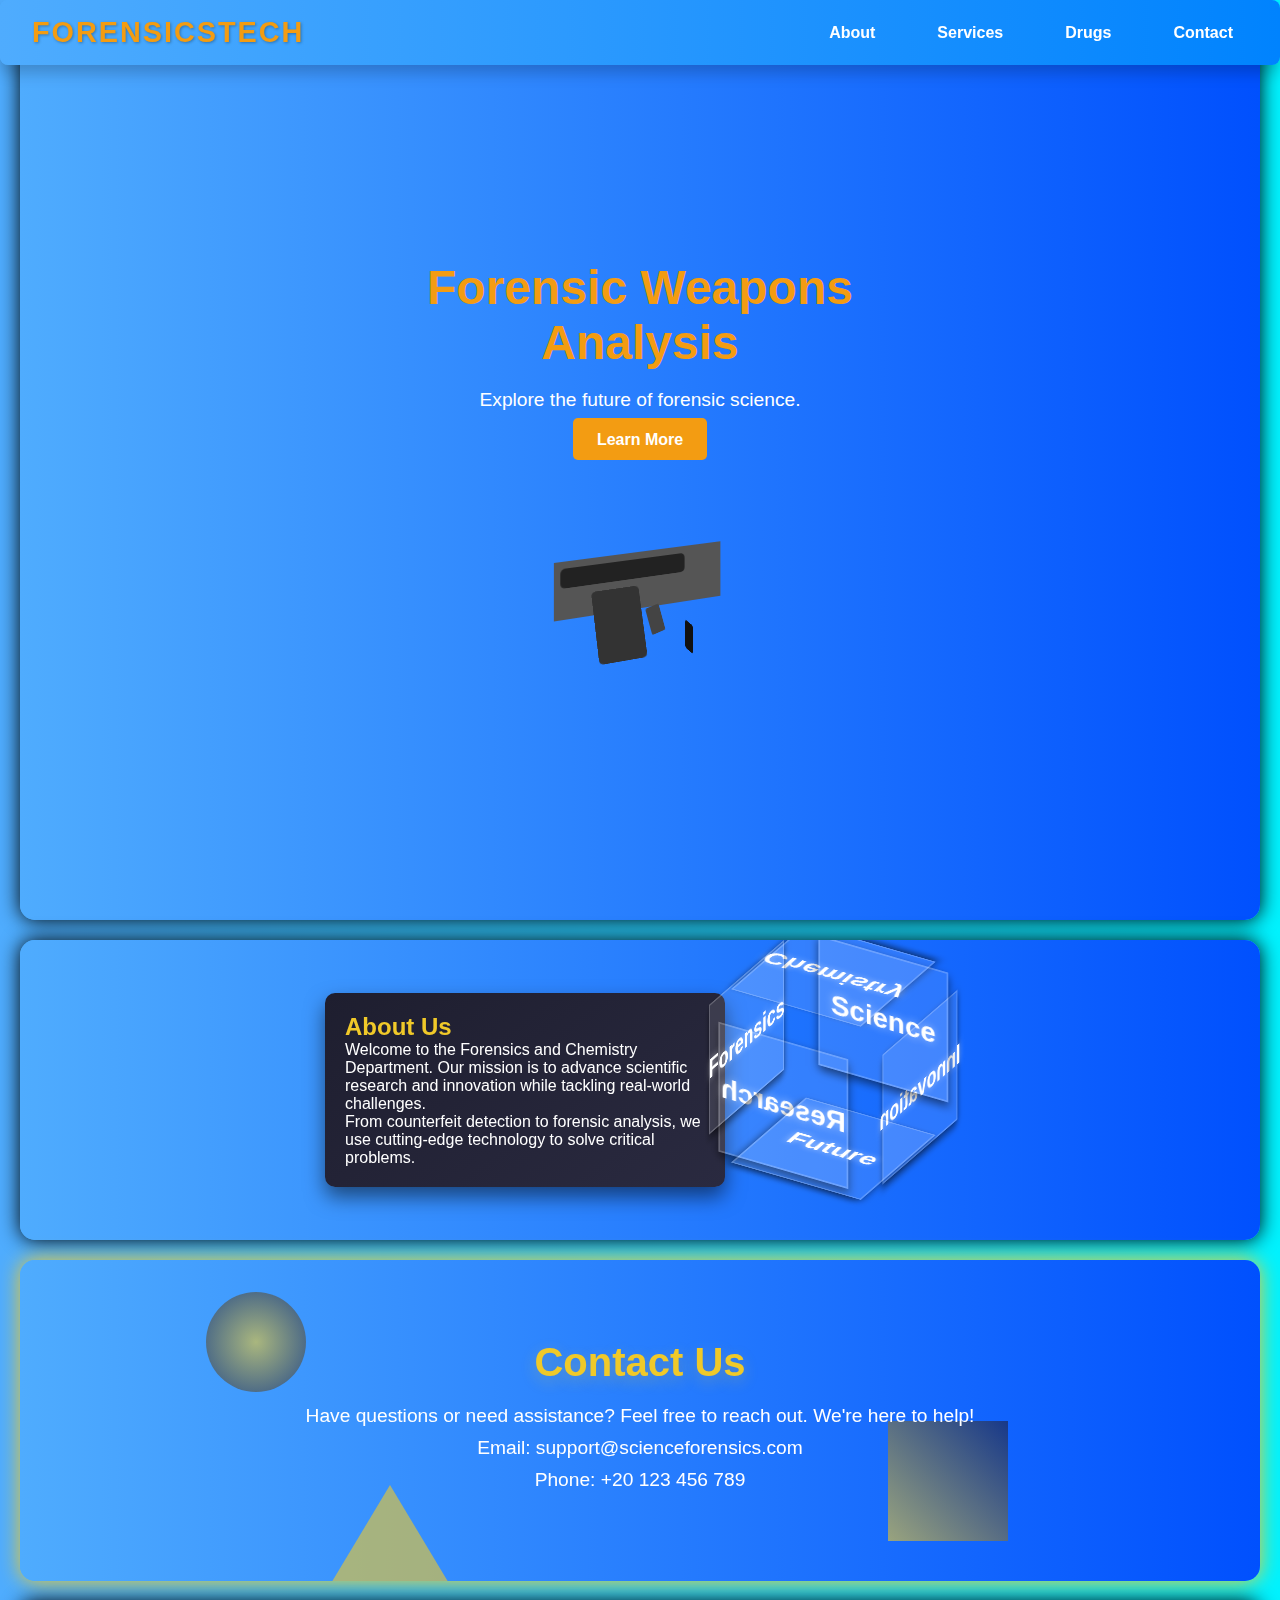
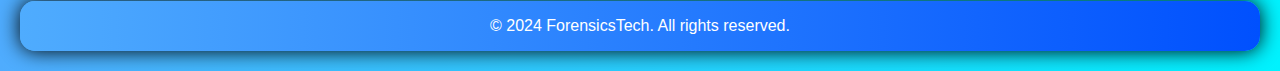
<file: index.html>
<!DOCTYPE html>
<html lang="en">
<head>
  <meta charset="UTF-8">
  <meta name="viewport" content="width=device-width, initial-scale=1.0">
  <title>3D Gun Animation</title>
  <link rel="stylesheet" href="styles.css">
</head>
<body>
  <header class="navbar">
    <div class="logo">ForensicsTech</div>
    <nav>
      <ul class="nav-links">
        <li><a href="#about">About</a></li>
        <li><a href="services.html" target="_blank">Services</a></li>
        <li><a href="drug.html" target="_blank">Drugs</a></li>
        <li><a href="#contact" >Contact</a></li>
      </ul>
    </nav>
  </header>

  <main>
    <section class="hero">
      <div class="hero-content">
        <h1>Forensic Weapons Analysis</h1>
        <p>Explore the future of forensic science.</p>
        <a href="about.html" class="cta-button" target="_blank">Learn More</a>
      </div>
      <div class="gun-container">
        <div class="gun">
          <div class="barrel"></div>
          <div class="handle"></div>
          <div class="trigger"></div>
          <div class="grip"></div>
        </div>
      </div>
    </section>
    <main>
      <section class="about" id="about">
        <div class="about-container">
          <div class="about-box">
            <h2>About Us</h2>
            <p>
              Welcome to the Forensics and Chemistry Department. Our mission is to
              advance scientific research and innovation while tackling real-world
              challenges.
            </p>
            <p>
              From counterfeit detection to forensic analysis, we use cutting-edge
              technology to solve critical problems.
            </p>
          </div>
          <div class="about-3d-animation">
            <div class="cube">
              <div class="face front">Science</div>
              <div class="face back">Research</div>
              <div class="face left">Forensics</div>
              <div class="face right">Innovation</div>
              <div class="face top">Chemistry</div>
              <div class="face bottom">Future</div>
            </div>
          </div>
        </div>
      </section>
        

      <section class="contact" id="contact">
        <div class="contact-container">
          <div class="contact-info">
            <h2>Contact Us</h2>
            <p>
              Have questions or need assistance? Feel free to reach out. We're here
              to help!
            </p>
            <p>Email: support@scienceforensics.com</p>
            <p>Phone: +20 123 456 789</p>
          </div>
        </div>
        <div class="background-animations">
          <div class="circle"></div>
          <div class="square"></div>
          <div class="triangle"></div>
        </div>
      </section>
          </main>
  </main>

  <footer class="footer">
    <p>© 2024 ForensicsTech. All rights reserved.</p>
  </footer>

  <script src="main.js"></script>
</body>
</html>
</file>
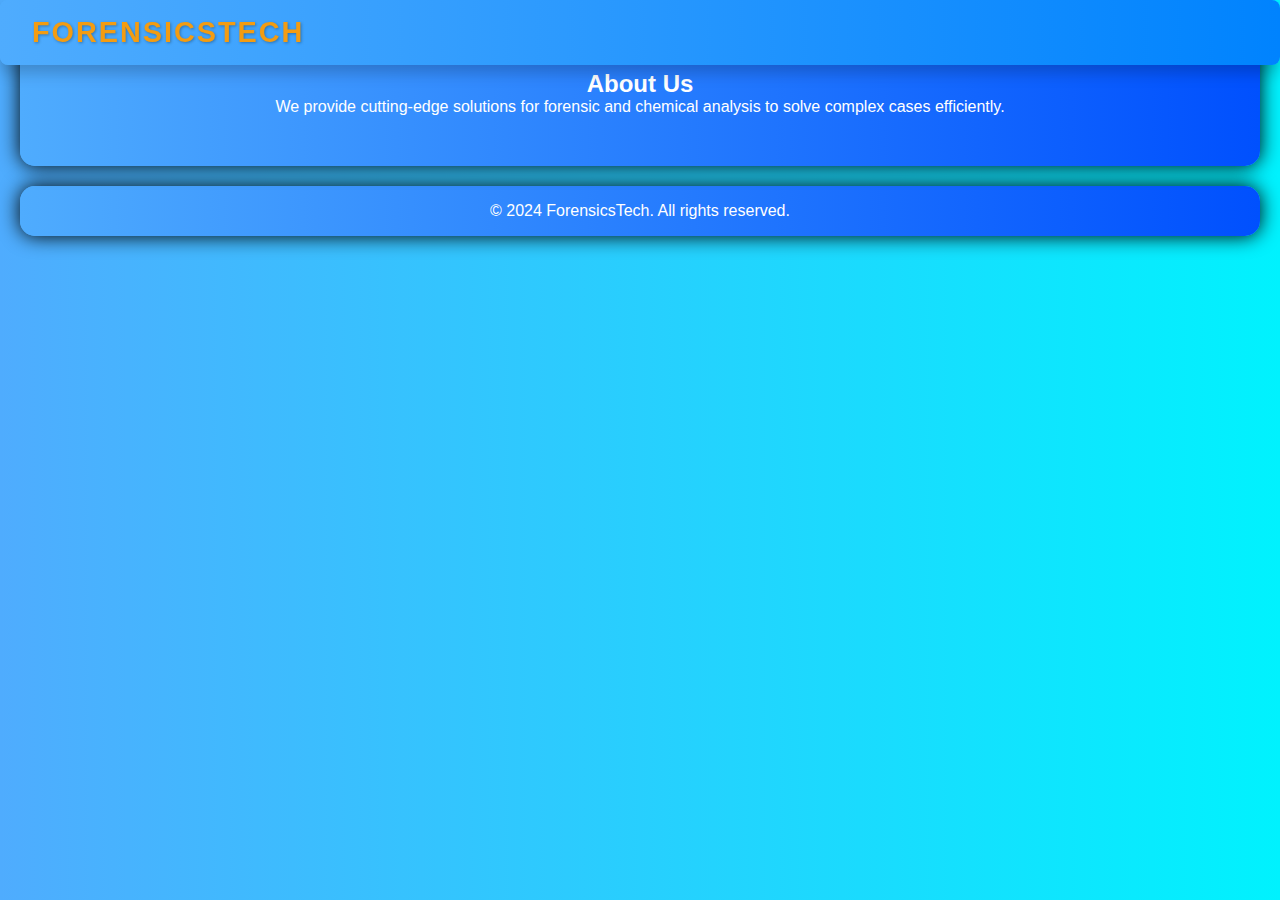
<file: about.html>
<!DOCTYPE html>
<html lang="en">
<head>
  <meta charset="UTF-8">
  <meta name="viewport" content="width=device-width, initial-scale=1.0">
  <title>About Us</title>
  <link rel="stylesheet" href="styles.css">
</head>
<body>
  <header class="navbar">
    <div class="logo">ForensicsTech</div>
  </header>
  <section id="about" class="about">
    <h2>About Us</h2>
    <p>We provide cutting-edge solutions for forensic and chemical analysis to solve complex cases efficiently.</p>
  </section>
  <footer class="footer">
    <p>© 2024 ForensicsTech. All rights reserved.</p>
  </footer>
</body>
</html>
</file>
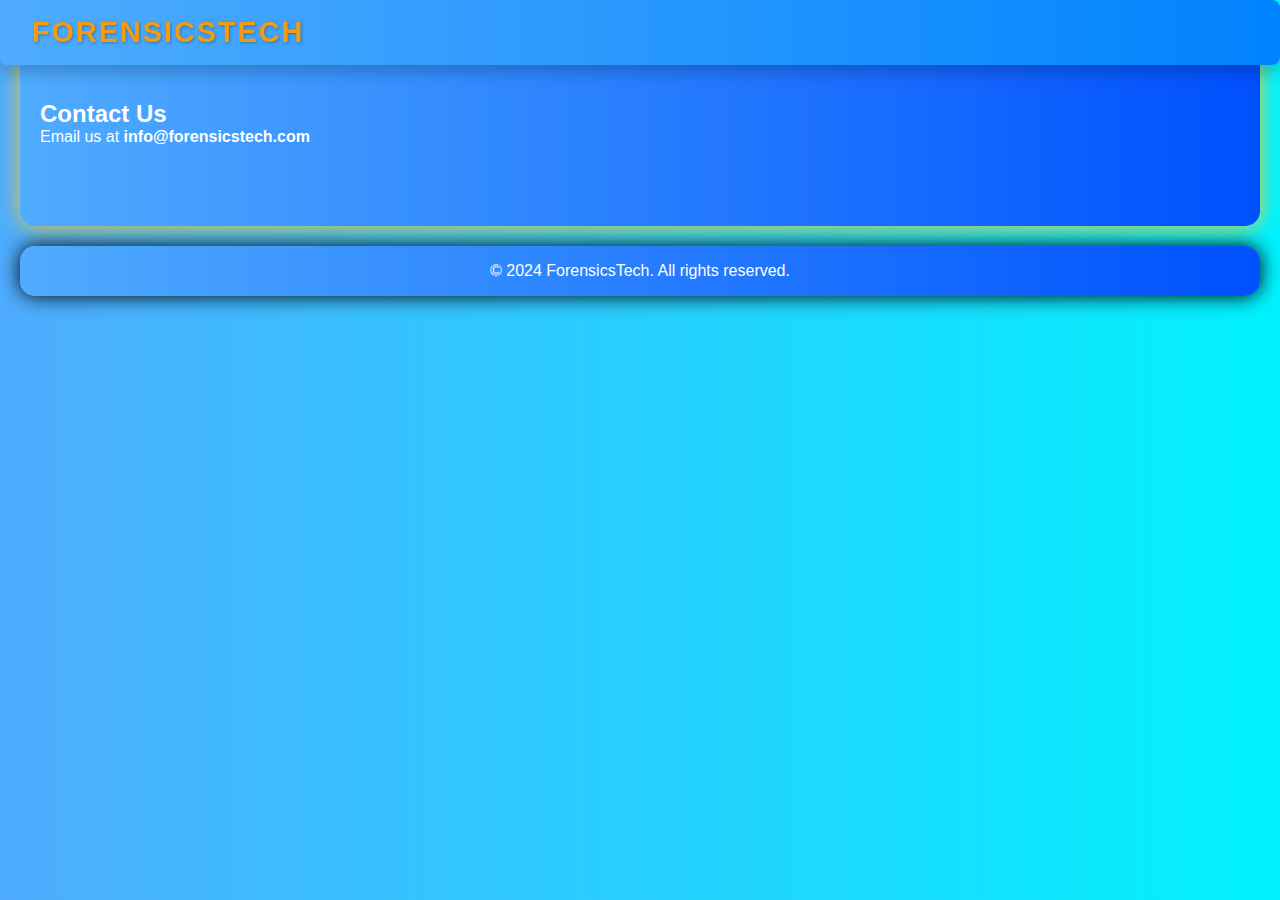
<file: contact.html>
<!DOCTYPE html>
<html lang="en">
<head>
  <meta charset="UTF-8">
  <meta name="viewport" content="width=device-width, initial-scale=1.0">
  <title>Contact Us</title>
  <link rel="stylesheet" href="styles.css">
</head>
<body>
  <header class="navbar">
    <div class="logo">ForensicsTech</div>
  </header>
  <section id="contact" class="contact">
    <h2>Contact Us</h2>
    <p>Email us at <a href="mailto:info@forensicstech.com">info@forensicstech.com</a></p>
  </section>
  <footer class="footer">
    <p>© 2024 ForensicsTech. All rights reserved.</p>
  </footer>
</body>
</html>
</file>
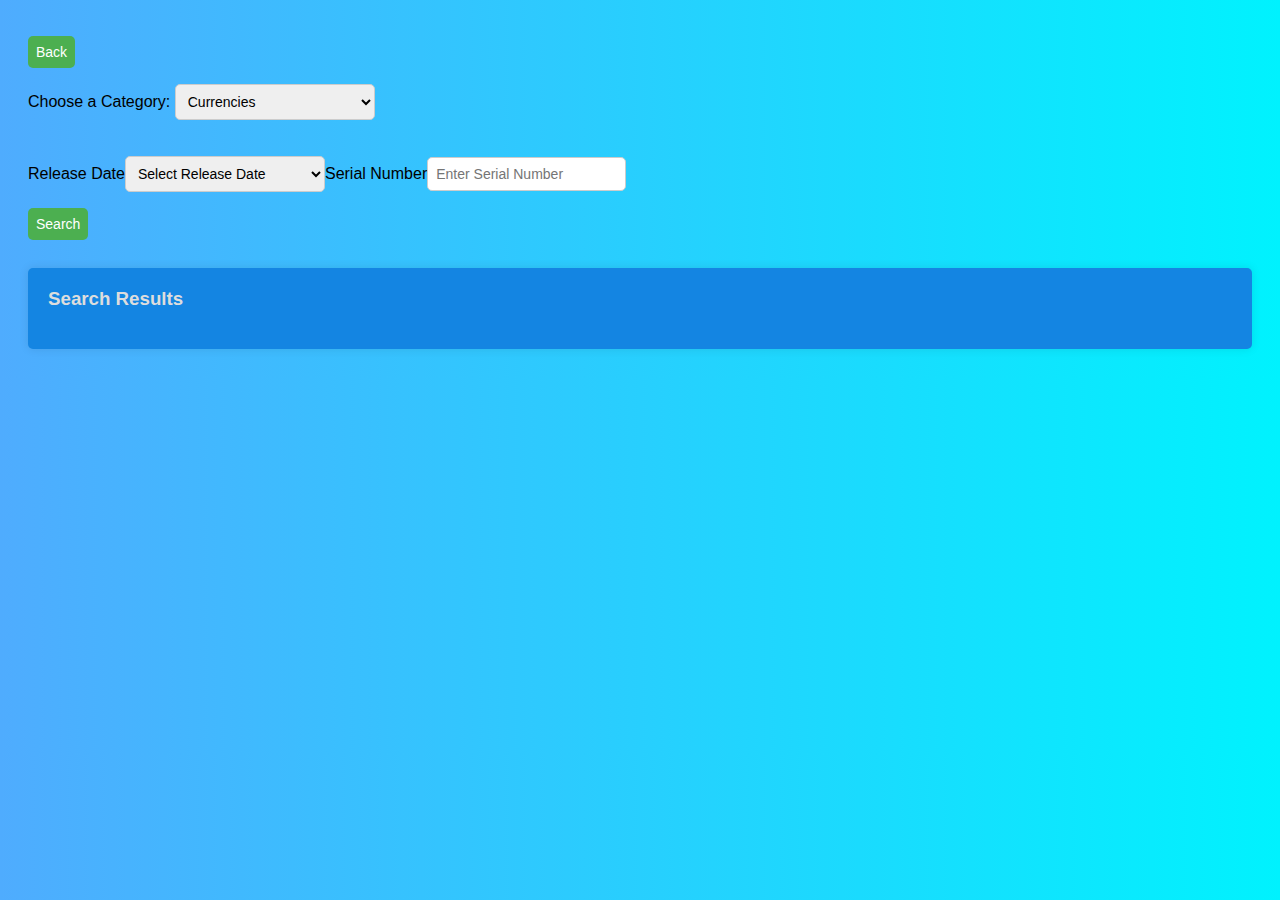
<file: services.html>
<!DOCTYPE html>
<html lang="en">
<head>
  <meta charset="UTF-8">
  <meta name="viewport" content="width=device-width, initial-scale=1.0">
  <title>Dynamic Search</title>
  <link rel="stylesheet" href="style.css">
</head>
<body>
  <section class="back">
    <button ><a href="/">Back</a></button>
  </section>
  <div class="search-container">
    <label for="category">Choose a Category: </label>
    <select id="category" onchange="updateSearchInputs()">
      <option value="currencies">Currencies</option>
      <option value="lethaldose">Lethaldose</option>
      <option value="drugidentification">Drug identification</option>
      <option value="Weapons"> Weapons</option>
      <option value="pens">Pens</option>
    </select>
  </div>

  <div id="dynamic-inputs">
    <!-- Dynamic input fields will be generated here -->
  </div>

  <button onclick="performSearch()">Search</button>

  <div id="search-results" class="result-container">
    <h3>Search Results</h3>
    <div id="result-content"></div>
  </div>

<script src="script.js"></script>
</body>
</html>
</file>
<file: style.css>
body {
  font-family: Arial, sans-serif;
  padding: 20px;
  background: linear-gradient(to right, #4facfe, #00f2fe);
}

select, input, button {
  padding: 8px;
  margin: 8px 0;
  border-radius: 5px;
  border: 1px solid #ccc;
  font-size: 14px;
}

select {
  width: 200px;
}

button {
  background-color: #4CAF50;
  color: white;
  cursor: pointer;
  border: none;
}

button:hover {
  background-color: #45a049;
}

.search-container {
  margin-bottom: 20px;
}

.result-container {
  margin-top: 20px;
  background-color: rgb(20, 133, 226);
  padding: 20px;
  color: #ddd;
  border-radius: 5px;
  box-shadow: 0 0 10px rgba(0, 0, 0, 0.1);
}

.result-container h3 {
  margin-top: 0;
}

.search-result {
  margin-bottom: 15px;
  padding: 10px;
  border-radius: 5px;
  background-color: #1bc0d6;
  box-shadow: 0 0 5px rgba(0, 0, 0, 0.1);
}

.search-result h4 {
  margin-bottom: 5px;
  font-size: 16px;
  color: #333;
}

.search-result p {
  margin: 5px 0;
  color: #555;
}

.search-result .label {
  font-weight: bold;
}

.no-results {
  text-align: center;
  color: #777;
  font-size: 18px;
  margin-top: 20px;
}

.search-result {
  display: grid;
  grid-template-columns: 1fr 1fr;
  grid-gap: 10px;
}

.search-result .label {
  font-weight: bold;
  color: #333;
}

/* Modal background */
.modal {
    display: none; /* Hidden by default */
    position: fixed;
    z-index: 1; /* Sit on top */
    left: 0;
    top: 0;
    width: 100%;
    height: 100%;
    overflow: auto; /* Enable scroll if needed */
    background-color: rgba(0, 0, 0, 0.4); /* Black w/opacity */
  }
  
  /* Modal Content */
  .modal-content {
    background-color: #fefefe;
    margin: 15% auto;
    padding: 20px;
    border: 1px solid #888;
    width: 80%;
    max-width: 400px;
    border-radius: 10px;
    box-shadow: 0px 4px 8px rgba(0, 0, 0, 0.2);
    text-align: center;
    animation: slideIn 0.3s ease-out;
  }
  
  /* Modal header */
  .modal-header {
    font-size: 1.5rem;
    font-weight: bold;
    margin-bottom: 10px;
  }
  
  /* Modal body */
  .modal-body {
    margin: 20px 0;
    font-size: 1.1rem;
  }
  
  /* Modal footer with button */
  .modal-footer {
    display: flex;
    justify-content: center;
  }
  
  .modal-footer button {
    padding: 10px 20px;
    font-size: 1rem;
    background-color: #4CAF50;
    color: white;
    border: none;
    border-radius: 5px;
    cursor: pointer;
    transition: background-color 0.3s;
  }
  
  .modal-footer button:hover {
    background-color: #45a049;
  }
  
  /* Animation */
  @keyframes slideIn {
    0% {
      opacity: 0;
      transform: translateY(-20px);
    }
    100% {
      opacity: 1;
      transform: translateY(0);
    }
  }
  
  .result-item {
    border: 1px solid #ddd;
    padding: 10px;
    margin: 10px 0;
    display: flex;
    align-items: center;
    gap: 15px;
  }
  
  .result-image {
    width: 1200px;
    height: auto;
    border-radius: 5px;
  }
  
  .label {
    font-weight: bold;
  }
  .results-container {
    display: flex;
    flex-wrap: wrap;
    gap: 20px;
  }
  
  .result-item {
    border: 1px solid #ccc;
    padding: 10px;
    border-radius: 5px;
    width: 250px;
    text-align: center;
    box-shadow: 0 4px 6px rgba(0, 0, 0, 0.1);
  }
  
  .result-image {
    max-width: 100%;
    height: auto;
    margin-bottom: 10px;
    border-radius: 5px;
  }
  
  .label {
    font-weight: bold;
  }

  a {
    text-decoration: none;
    color: #fff;
    transition: color 0.3s ease;
  }
  
  .navbar {
    display: flex;
    align-items: center;
    justify-content: space-between;
    padding: 10px 20px;
    background: linear-gradient(145deg, #1e1e2f, #2a2a40); /* Gradient 3D effect */
    color: white;
    position: fixed; /* Sticks to the top of the page */
    top: 0;
    width: 100%;
    z-index: 1000;
    box-shadow: 0 4px 10px rgba(0, 0, 0, 0.3); /* Adds depth */
    transform-style: preserve-3d; /* Enables 3D styling */
  }
      /* Gun Container */
.gun-container {
  perspective: 1000px;
  margin-top: 2rem;
  transform-style: preserve-3d;
  width: 100px;
  height: 100px;
  position: relative;
  transform: rotateX(-20deg);
}

/* 3D Gun */
.gun {
  width: 180px;
  height: 60px;
  background: #555;
  position: absolute;
  top: 50%;
  left: 50%;
  transform: translate(-50%, -50%) rotateY(0deg);
  transform-style: preserve-3d;
}

.barrel {
  width: 130px;
  height: 20px;
  background: #222;
  position: absolute;
  top: 0;
  left: 0;
  transform: translateZ(20px);
  border-radius: 5px;
}

.handle {
  width: 50px;
  height: 70px;
  background: #333;
  position: absolute;
  bottom: -40px;
  left: 35px;
  transform: translateZ(20px) rotateX(20deg);
  border-radius: 5px;
}

.trigger {
  width: 15px;
  height: 30px;
  background: #444;
  position: absolute;
  bottom: -25px;
  left: 95px;
  transform: translateZ(10px) rotateZ(-15deg);
  border-radius: 2px;
}

.grip {
  width: 20px;
  height: 30px;
  background: #111;
  position: absolute;
  bottom: -40px;
  left: 120px;
  transform: translateZ(30px) rotateY(90deg);
  border-radius: 5px;
}
/* Reset and Base Styles */

.about {
  padding: 50px 20px;
  text-align: center;
  position: relative;
  overflow: hidden;
  perspective: 1000px; /* Enable 3D perspective */
}

.about-container {
  display: flex;
  justify-content: center;
  align-items: center;
  gap: 30px;
  flex-wrap: wrap;
}

.about-box {
  max-width: 400px;
  background: linear-gradient(145deg, #1e1e2f, #2a2a40);
  padding: 20px;
  border-radius: 10px;
  box-shadow: 0 10px 20px rgba(0, 0, 0, 0.5);
  transform: translateZ(50px); /* 3D depth effect */
  text-align: left;
}

.about-box h2 {
  margin-top: 0;
  color: #f0c929;
}

.about-3d-animation {
  width: 200px;
  height: 200px;
  position: relative;
  transform-style: preserve-3d; /* Enable 3D transformations */
  animation: rotateCube 10s infinite linear;
}

.cube {
  position: absolute;
  width: 100%;
  height: 100%;
  transform-style: preserve-3d;
  transform: rotateX(30deg) rotateY(30deg);
}

.face {
  position: absolute;
  width: 100%;
  height: 100%;
  background: linear-gradient(145deg, #333, #444);
  color: white;
  display: flex;
  justify-content: center;
  align-items: center;
  font-size: 18px;
  font-weight: bold;
  border: 1px solid rgba(255, 255, 255, 0.2);
  box-shadow: 0 5px 10px rgba(0, 0, 0, 0.5);
}

.face.front {
  transform: rotateY(0deg) translateZ(100px);
}

.face.back {
  transform: rotateY(180deg) translateZ(100px);
}

.face.left {
  transform: rotateY(-90deg) translateZ(100px);
}

.face.right {
  transform: rotateY(90deg) translateZ(100px);
}

.face.top {
  transform: rotateX(90deg) translateZ(100px);
}

.face.bottom {
  transform: rotateX(-90deg) translateZ(100px);
}

/* 3D Animation */
@keyframes rotateCube {
  0% {
    transform: rotateX(0deg) rotateY(0deg);
  }
  100% {
    transform: rotateX(360deg) rotateY(360deg);
  }
}

/* Responsiveness */
@media (max-width: 768px) {
  .about-container {
    flex-direction: column;
  }
  .about-box {
    transform: translateZ(20px); /* Adjust 3D depth for smaller screens */
  }
  .about-3d-animation {
    width: 150px;
    height: 150px;
  }
}
</file>
<file: styles.css>
/* General Reset */
* {
  margin: 0;
  padding: 0;
  box-sizing: border-box;
}

body {
  font-family: "Arial", sans-serif;
  background: linear-gradient(to right, #4facfe, #00f2fe);
  color: #fff;
  overflow-x: hidden;
  position: relative;
}
a{
    color: #fff;
    text-decoration: none;
    font-weight: bold;
}
/* Background Animation */
.background-animation {
  position: fixed;
  top: 0;
  left: 0;
  width: 100%;
  height: 100%;
  background: linear-gradient(45deg, #1e3c72, #2a5298, #3e82fc, #040bfc);
  background-size: 400% 400%;
  z-index: -1;
  animation: gradientShift 10s infinite ease;
}

@keyframes gradientShift {
  0% {
    background-position: 0% 50%;
  }
  50% {
    background-position: 100% 50%;
  }
  100% {
    background-position: 0% 50%;
  }
}

/* Navbar */
.navbar {
  display: flex;
  justify-content: space-between;
  align-items: center;
  padding: 1rem 2rem;
  background: rgba(0, 0, 0, 0.5);
  position: fixed;
  width: 100%;
  top: 0;
  z-index: 10;
}

.nav-links {
  list-style: none;
  display: flex;
  gap: 2rem;
}

.nav-links li a {
  text-decoration: none;
  color: #fff;
  transition: color 0.3s ease;
}
 a {
  text-decoration: none;
  color: #fff;
  transition: color 0.3s ease;
}

.nav-links li a:hover {
  color: #f39c12;
}

/* Hero Section */
.hero {
  display: flex;
  justify-content: space-between;
  align-items: center;
  height: 100vh;
  padding: 2rem;
  background: linear-gradient(to right, #4facfe, #0050fe);
  margin: 20px;
  border-radius: 15px;
  box-shadow: 0 0 20px  black;
}

.hero-content {
  max-width: 50%;
}

.hero-content h1 {
  font-size: 3rem;
  color: #f39c12;
  animation: fadeIn 2s ease;
}

.hero-content p {
  margin: 1rem 0;
  font-size: 1.2rem;
  line-height: 1.5;
  animation: fadeIn 2s ease 0.5s;
}

.cta-button {
  background: #f39c12;
  color: #fff;
  padding: 0.8rem 1.5rem;
  border: none;
  text-decoration: none;
  border-radius: 5px;
  transition: background 0.3s ease;
  animation: fadeIn 2s ease 1s;
}

.cta-button:hover {
  background: #e67e22;
}

/* Cube Animation */
.hero-animation {
  perspective: 1000px;
}

.cube {
  position: relative;
  width: 150px;
  height: 150px;
  transform-style: preserve-3d;
  animation: rotateCube 6s infinite linear;
}

.cube .face {
  position: absolute;
  width: 150px;
  height: 150px;
  background: rgba(255, 255, 255, 0.1);
  border: 2px solid rgba(255, 255, 255, 0.2);
  display: flex;
  justify-content: center;
  align-items: center;
  font-size: 2rem;
  font-weight: bold;
  color: #fff;
  text-shadow: 0 0 10px rgba(255, 255, 255, 0.5);
}

.cube .front {
  transform: translateZ(75px);
}
.cube .back {
  transform: rotateY(180deg) translateZ(75px);
}
.cube .left {
  transform: rotateY(-90deg) translateZ(75px);
}
.cube .right {
  transform: rotateY(90deg) translateZ(75px);
}
.cube .top {
  transform: rotateX(90deg) translateZ(75px);
}
.cube .bottom {
  transform: rotateX(-90deg) translateZ(75px);
}

@keyframes rotateCube {
  from {
    transform: rotateX(0) rotateY(0);
  }
  to {
    transform: rotateX(360deg) rotateY(360deg);
  }
}

/* Footer */
.footer {
  text-align: center;
  padding: 1rem 0;
  background: rgba(0, 0, 0, 0.7);
}

/* Animations */
@keyframes fadeIn {
  from {
    opacity: 0;
    transform: translateY(-10px);
  }
  to {
    opacity: 1;
    transform: translateY(0);
  }
}
.hero-animation {
  position: relative;
  width: 100%;
  height: 400px;
  display: flex;
  justify-content: center;
  align-items: center;
}

canvas {
  width: 100%;
  height: 100%;
  outline: none;
  display: block;
}

/* Other styles remain unchanged */
/* General Styles */


.navbar {
  display: flex;
  justify-content: space-between;
  align-items: center;
  padding: 1rem 2rem;
  background-color: rgba(0, 0, 0, 0.7);
  position: fixed;
  width: 100%;
  z-index: 10;
}

.nav-links {
  list-style: none;
  display: flex;
  gap: 2rem;
}

.nav-links li a {
  text-decoration: none;
  color: white;
  transition: color 0.3s ease;
}

.nav-links li a:hover {
  color: #f39c12;
}

.hero {
  display: flex;
  flex-direction: column;
  align-items: center;
  justify-content: center;
  min-height: 100vh;
  text-align: center;
}

.cta-button {
  padding: 0.8rem 1.5rem;
  background: #f39c12;
  color: white;
  text-decoration: none;
  border-radius: 5px;
  margin-top: 1rem;
  font-weight: bold;
}

.cta-button:hover {
  background: #e67e22;
}

/* Gun Container */
.gun-container {
  perspective: 1000px;
  margin-top: 2rem;
  transform-style: preserve-3d;
  width: 200px;
  height: 200px;
  position: relative;
  transform: rotateX(-20deg);
}

/* 3D Gun */
.gun {
  width: 180px;
  height: 60px;
  background: #555;
  position: absolute;
  top: 50%;
  left: 50%;
  transform: translate(-50%, -50%) rotateY(0deg);
  transform-style: preserve-3d;
}

.barrel {
  width: 130px;
  height: 20px;
  background: #222;
  position: absolute;
  top: 0;
  left: 0;
  transform: translateZ(20px);
  border-radius: 5px;
}

.handle {
  width: 50px;
  height: 70px;
  background: #333;
  position: absolute;
  bottom: -40px;
  left: 35px;
  transform: translateZ(20px) rotateX(20deg);
  border-radius: 5px;
}

.trigger {
  width: 15px;
  height: 30px;
  background: #444;
  position: absolute;
  bottom: -25px;
  left: 95px;
  transform: translateZ(10px) rotateZ(-15deg);
  border-radius: 2px;
}

.grip {
  width: 20px;
  height: 30px;
  background: #111;
  position: absolute;
  bottom: -40px;
  left: 120px;
  transform: translateZ(30px) rotateY(90deg);
  border-radius: 5px;
}

/* Footer */
.footer {
  background: rgba(0, 0, 0, 0.8);
  text-align: center;
  padding: 1rem;
}
/* General Styles */

.navbar {
  display: flex;
  justify-content: space-between;
  align-items: center;
  padding: 1rem 2rem;
  background: linear-gradient(to right, #4facfe, #0083fe);
    position: fixed;
  width: 100%;
  top: 0;
  z-index: 10;
  border-radius: 8px;
  box-shadow: 0 8px 15px rgba(0, 0, 0, 0.2);
  transition: transform 0.3s ease, box-shadow 0.3s ease;
  transform-style: preserve-3d;
}

.navbar:hover {
  transform: translateY(-5px);
  box-shadow: 0 15px 30px rgba(0, 0, 0, 0.4);
}

.nav-links {
  list-style: none;
  display: flex;
  gap: 2rem;
}

.nav-links li a {
  text-decoration: none;
  color: white;
  padding: 10px 15px;
  transition: all 0.3s ease;
  border-radius: 5px;
}

.nav-links li a:hover {
  background-color: #f39c12;
  color: #fff;
  transform: translateY(-3px);
  box-shadow: 0 5px 15px rgba(255, 150, 0, 0.5);
}

/* Logo Style */
.logo {
  font-size: 1.8rem;
  font-weight: bold;
  letter-spacing: 2px;
  color: #f39c12;
  text-transform: uppercase;
  text-shadow: 1px 1px 3px rgba(0, 0, 0, 0.3);
}

/* Hero Section */
.hero {
  display: flex;
  flex-direction: column;
  align-items: center;
  justify-content: center;
  min-height: 100vh;
  text-align: center;
}

.hero h1 {
  font-size: 3rem;
  margin-bottom: 1rem;
}

.hero p {
  font-size: 1.2rem;
}

.cta-button {
  padding: 0.8rem 1.5rem;
  background: #f39c12;
  color: white;
  text-decoration: none;
  border-radius: 5px;
  margin-top: 1rem;
  font-weight: bold;
}

.cta-button:hover {
  background: #e67e22;
  color: #fff;
}

/* Footer */
.footer {
  background: rgba(0, 0, 0, 0.8);
  text-align: center;
  padding: 1rem;
  background: linear-gradient(to right, #4facfe, #0050fe);
  margin: 20px;
  border-radius: 15px;
  box-shadow: 0 0 20px  black;

}

/* Reset and Base Styles */

.about {
  padding: 50px 20px;
  background: linear-gradient(to right, #4facfe, #0050fe);
  margin: 20px;
  border-radius: 15px;
  box-shadow: 0 0 20px  black;
  text-align: center;
  position: relative;
  overflow: hidden;
  perspective: 1000px; /* Enable 3D perspective */
}

.about-container {
  display: flex;
  justify-content: center;
  align-items: center;
  gap: 30px;
  flex-wrap: wrap;
}

.about-box {
  max-width: 400px;
  background: linear-gradient(145deg, #1e1e2f, #2a2a40);
  padding: 20px;
  border-radius: 10px;
  box-shadow: 0 10px 20px rgba(0, 0, 0, 0.5);
  transform: translateZ(50px); /* 3D depth effect */
  text-align: left;
}

.about-box h2 {
  margin-top: 0;
  color: #f0c929;
}

.about-3d-animation {
  width: 200px;
  height: 200px;
  position: relative;
  transform-style: preserve-3d; /* Enable 3D transformations */
  animation: rotateCube 10s infinite linear;
}

.cube {
  position: absolute;
  width: 100%;
  height: 100%;
  transform-style: preserve-3d;
  transform: rotateX(30deg) rotateY(30deg);
}

.face {
  position: absolute;
  width: 100%;
  height: 100%;
  background: linear-gradient(145deg, #333, #444);
  color: white;
  display: flex;
  justify-content: center;
  align-items: center;
  font-size: 18px;
  font-weight: bold;
  border: 1px solid rgba(255, 255, 255, 0.2);
  box-shadow: 0 5px 10px rgba(0, 0, 0, 0.5);
}

.face.front {
  transform: rotateY(0deg) translateZ(100px);
}

.face.back {
  transform: rotateY(180deg) translateZ(100px);
}

.face.left {
  transform: rotateY(-90deg) translateZ(100px);
}

.face.right {
  transform: rotateY(90deg) translateZ(100px);
}

.face.top {
  transform: rotateX(90deg) translateZ(100px);
}

.face.bottom {
  transform: rotateX(-90deg) translateZ(100px);
}

/* 3D Animation */
@keyframes rotateCube {
  0% {
    transform: rotateX(0deg) rotateY(0deg);
  }
  100% {
    transform: rotateX(360deg) rotateY(360deg);
  }
}

/* Responsiveness */
@media (max-width: 768px) {
  .about-container {
    flex-direction: column;
  }
  .about-box {
    transform: translateZ(20px); /* Adjust 3D depth for smaller screens */
  }
  .about-3d-animation {
    width: 150px;
    height: 150px;
  }
}


/* Contact Section Styles */
.contact {
  position: relative;
  padding: 80px 20px;
  color: white;
  background: linear-gradient(to right, #4facfe, #0050fe);
  margin: 20px;
  border-radius: 15px;
  box-shadow: 0 0 20px  #f0c929;
  overflow: hidden;
}

.contact-container {
  position: relative;
  text-align: center;
  z-index: 2;
}

.contact-info h2 {
  margin-bottom: 20px;
  font-size: 2.5em;
  color: #f0c929;
  text-shadow: 0 5px 15px rgba(240, 201, 41, 0.3);
}

.contact-info p {
  margin: 10px 0;
  font-size: 1.2em;
}

/* Animated Background Elements */
.background-animations {
  position: absolute;
  top: 0;
  left: 0;
  width: 100%;
  height: 100%;
  z-index: 1;
  overflow: hidden;
}

.background-animations .circle,
.background-animations .square,
.background-animations .triangle {
  position: absolute;
  animation: float 10s infinite ease-in-out;
  opacity: 0.6;
}

.circle {
  width: 100px;
  height: 100px;
  background: radial-gradient(circle, #f0c929, #1c1c3b);
  border-radius: 50%;
  top: 10%;
  left: 15%;
  animation-delay: 0s;
}

.square {
  width: 120px;
  height: 120px;
  background: linear-gradient(45deg, #f0c929, #1c1c3b);
  top: 50%;
  left: 70%;
  animation-delay: 2s;
}

.triangle {
  width: 0;
  height: 0;
  border-left: 60px solid transparent;
  border-right: 60px solid transparent;
  border-bottom: 100px solid #f0c929;
  top: 70%;
  left: 25%;
  animation-delay: 4s;
}

/* Animation for Floating Shapes */
@keyframes float {
  0% {
    transform: translateY(0px) rotate(0deg);
  }
  50% {
    transform: translateY(-20px) rotate(180deg);
  }
  100% {
    transform: translateY(0px) rotate(360deg);
  }
}

/* Responsive Design */
@media (max-width: 768px) {
  .contact-info h2 {
    font-size: 2em;
  }
  .contact-info p {
    font-size: 1em;
  }
  .circle {
    width: 80px;
    height: 80px;
  }
  .square {
    width: 90px;
    height: 90px;
  }
  .triangle {
    border-left: 40px solid transparent;
    border-right: 40px solid transparent;
    border-bottom: 70px solid #f0c929;
  }
}
</file>
